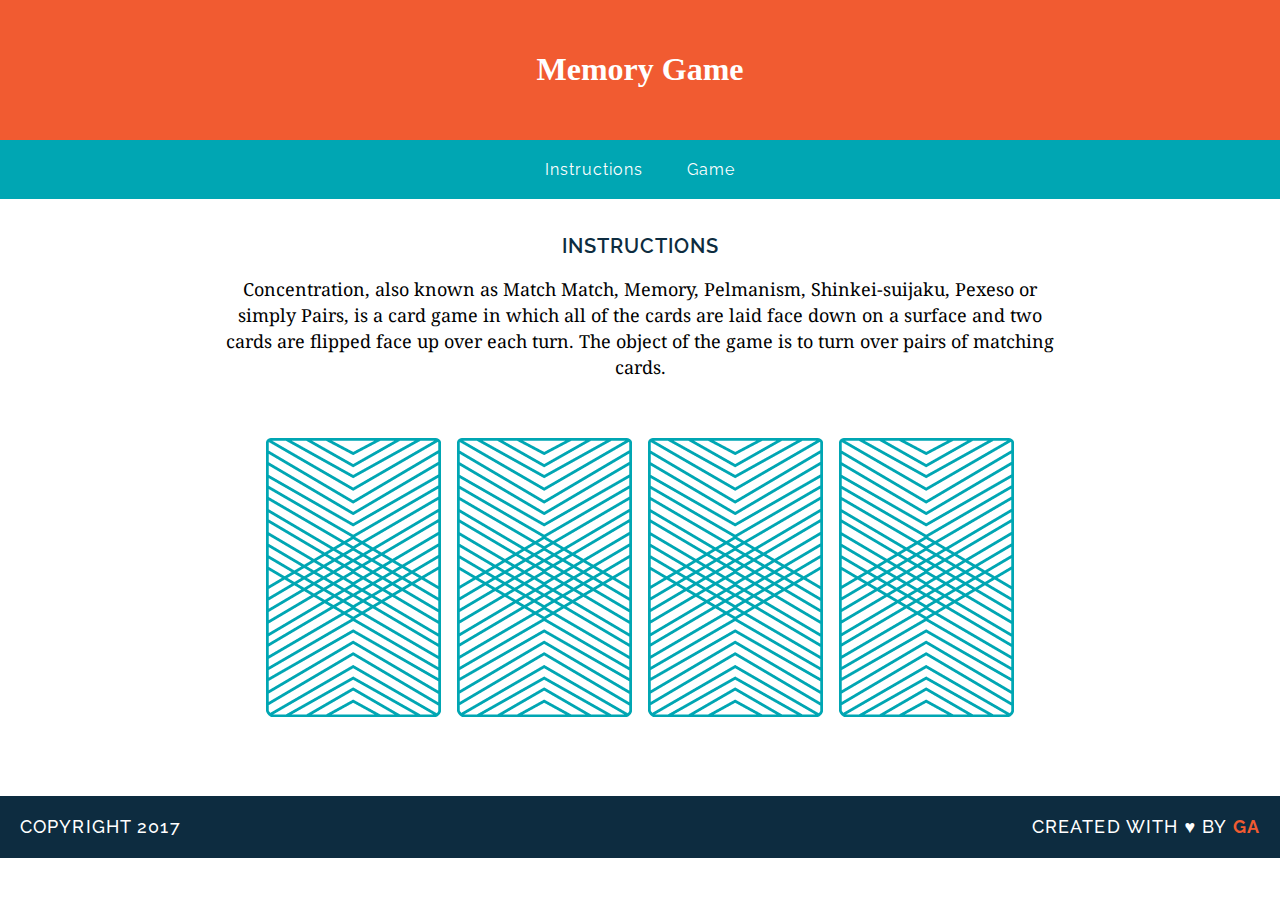
<file: memory_game/index.html>
<!DOCTYPE html>
<html>
  <head>
    <title>Memory Card Game</title>
    <link href="https://fonts.googleapis.com/css?family=Droid+Serif|Raleway:400,500,600,700" rel="stylesheet">
    <link href="css/style.css" rel="stylesheet" type="text/css">
  </head>

  <body>
    <header>
      <h1>Memory Game</h1>
    </header>
    <nav>
      <a href="#">Instructions</a>
      <a href="#">Game</a>
    </nav>

    <main>
      <h2>INSTRUCTIONS</h2>
      <p>Concentration, also known as Match Match, Memory, Pelmanism, Shinkei-suijaku, Pexeso or simply Pairs, is a card game in which all of the cards are laid face down on a surface and two cards are flipped face up over each turn. The object of the game is to turn over pairs of matching cards.</p>
    <div id="game-board" class="board clearfix"></div>
  </main>
  <footer>
    <p class="copyright">
    Copyright 2017

    <p class="message">
     Created with &hearts; by <span class="name">GA</span>
    </p>
  <p class="clearfix">
  </p>
      </footer>
    <script src="js/main.js"></script>
  </body>
</html>
</file>
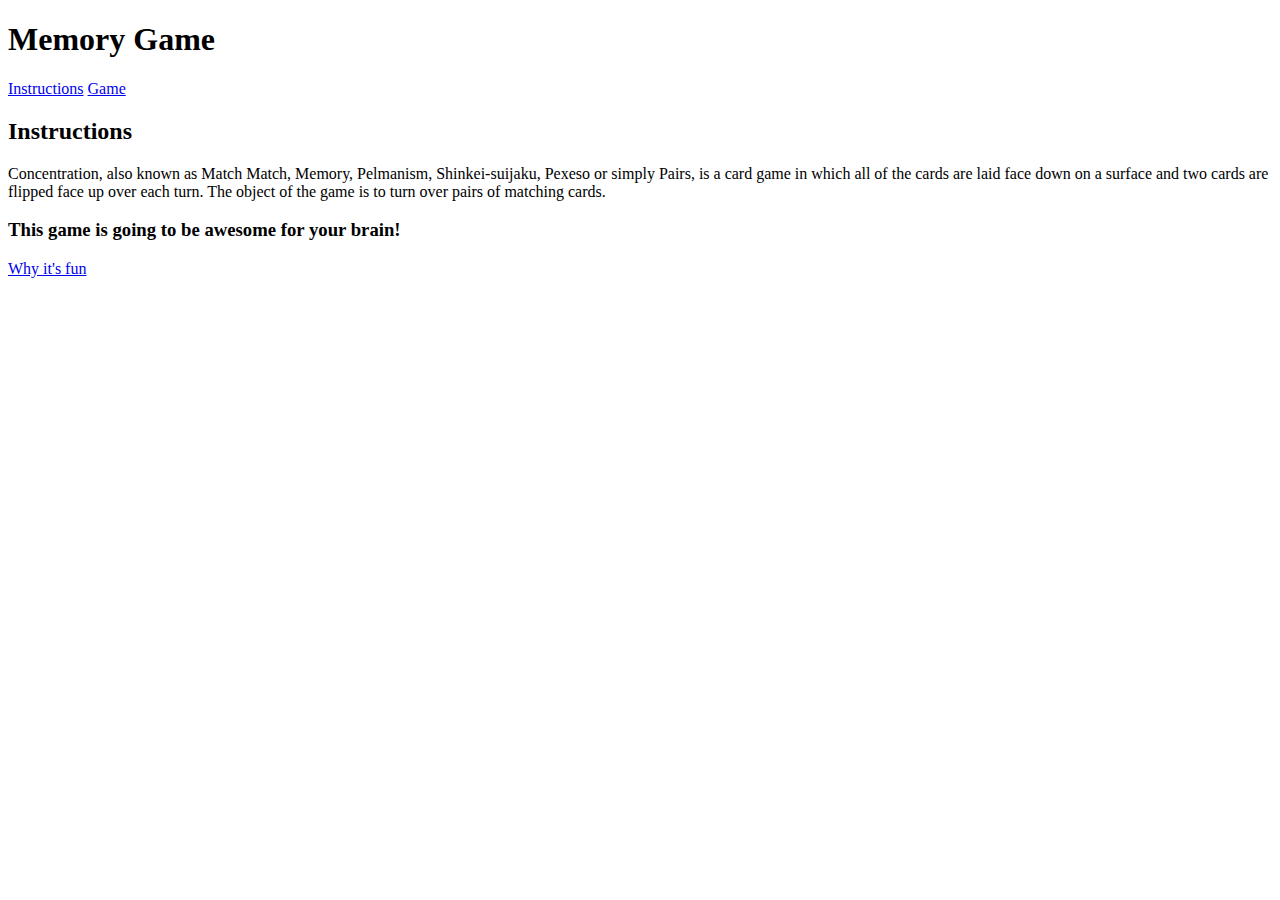
<file: jsbin.sekeduj.1.html>
<!DOCTYPE html>
<!--
Created using JS Bin
http://jsbin.com

Copyright (c) 2018 by miyukataoka (http://jsbin.com/sekeduj/1/edit)

Released under the MIT license: http://jsbin.mit-license.org
-->
<meta name="robots" content="noindex">
<html>
<head>
  <title>Memory Card Game</title>
</head>
<body>
  <h1>Memory Game</h1>
    <a href="#">Instructions</a>
    <a href="#">Game</a>
    <h2>Instructions</h2>
    <p>Concentration, also known as Match Match, Memory, Pelmanism, Shinkei-suijaku, Pexeso or simply Pairs, is a card game in which all of the cards are laid face down on a surface and two cards are flipped face up over each turn. The object of the game is to turn over pairs of matching cards.</p>
    <h3>This game is going to be awesome for your brain!</h3>
    <a href="#">Why it's fun</a>
</body>
</html>
</file>
<file: memory_game/css/style.css>
body {
  text-align: center;
  }
a {
  text-decoration: none;
  font-family: Raleway;
  color: #FFFFFF;
  letter-spacing: 1px;
  font-weight: 600px
  font-size: 18px;
  border-bottom: 2px solid transparent;
  }
}
h1{
  font-family: Raleway, "Droid Serif";
  color: #FFFFFF;
  letter-spacing: 1px;
  font-weight: 400;
  font-size: 45px;
  margin: 0;
}
h2{
  font-family: Raleway, "Droid Serif";
  color: #0D2C40;
  letter-spacing: 1px;
  font-weight: 600;
  font-size: 20px;
}
p {
  font-family: "Droid Serif";
  line-height: 26px;
  font-size: 18px;
}
header {
  background-color: #F15B31;
  color: #FFFFFF;
  padding: 30px 20px;
}
body {
  margin: 0;
}
nav {
  background-color: #00A6B3;
  color: #FFFFFF;
  padding-top: 20px;
  padding-bottom: 20px;
}

a:hover {
 border-bottom: 2px solid white;
}

a {
  margin-left: 20px;
  margin-right: 20px;
  border-bottom: 2px solid transparent;
}
main {
  width: 850px;
  margin: 35px auto;
}
img {
  margin: 40px 8px;
}
footer {
  text-transform: uppercase;
  padding-right: 20px;
  padding-left: 20px;
  background-color: #0D2C40;
  color: white;
  font-size: 14px;
  letter-spacing: .08em;
  font-weight: 500;
}
.copyright {
  font-family: Raleway, "Droid Serif";
  float: left;

}
.message {
  font-family: Raleway, "Droid-Serif";
  float: right;
}
.clearfix:after {
  visibility: hidden;
  display: block;
  content: " ";
  clear: both;
  height: 0;
  font-size: 0;
  }

  .name {
    color: #F15B31;
    font-weight: 700;
  }
</file>
